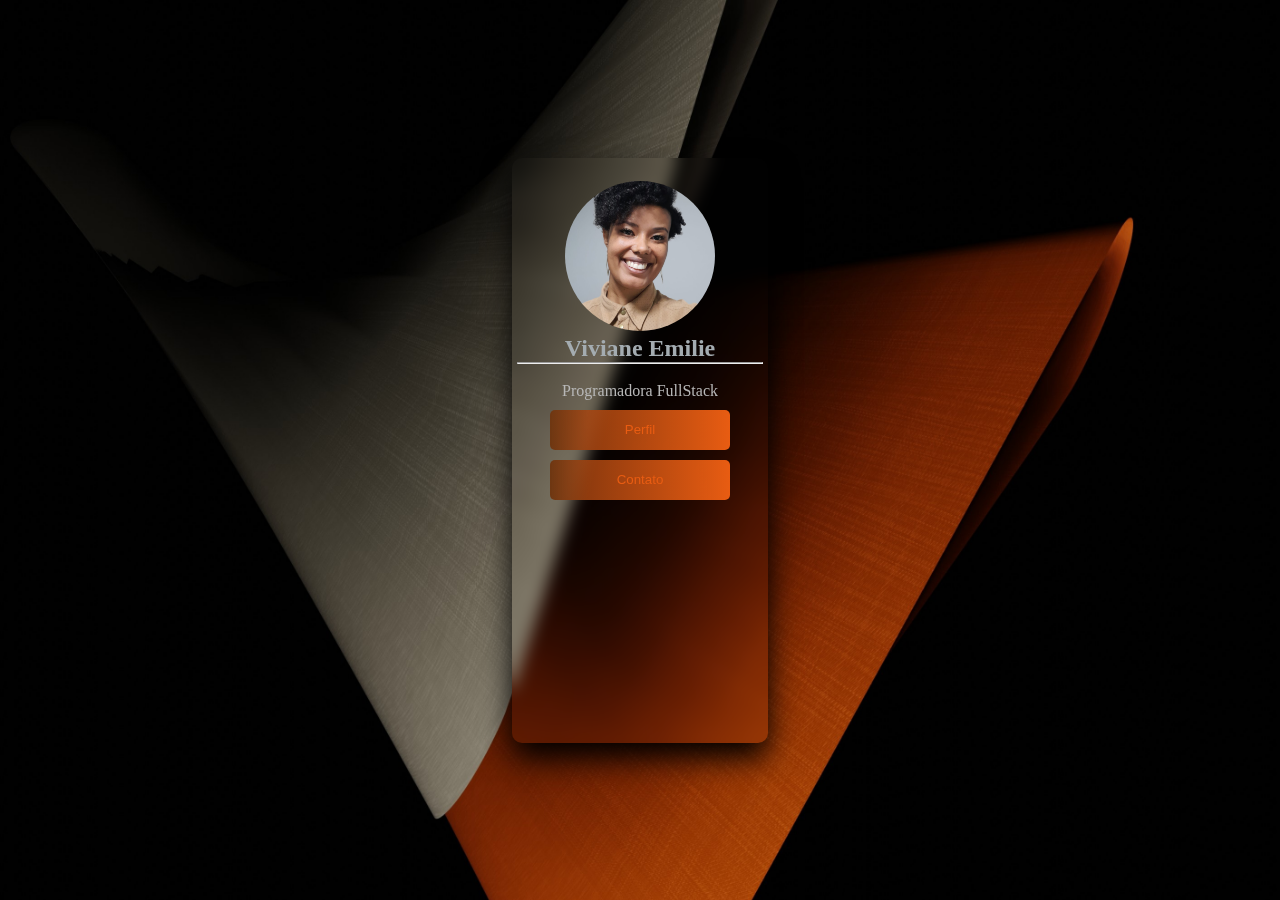
<file: index.html>
<!DOCTYPE html>
<html lang="pt-br">

<head>
    <meta charset="UTF-8">
    <meta http-equiv="X-UA-Compatible" content="IE=edge">
    <meta name="viewport" content="width=device-width, initial-scale=1.0">
    <link rel="stylesheet" href="assets/css/style.css">
    <link rel="preconnect" href="https://fonts.googleapis.com">
    <link rel="preconnect" href="https://fonts.gstatic.com" crossorigin>
    <link href="https://fonts.googleapis.com/css2?family=Roboto:ital,wght@0,300;1,100&display=swap" rel="stylesheet">
    <title>Meu Perfil</title>
</head>

<body>
    <div class="container">



        <div class="contain_two">
            <br>

            <div id="img_firt">

                <img class="config_img" src="assets/img/minha ft.jpg" width="150" hight="100" alt=" minha foto">

            </div>



            <h2 class="titulo">Viviane Emilie</h2>
            <hr>
            <br>
            <p class="artigos">Programadora FullStack</p>





            <nav id="menu">
                <ul>


                    <button class="lt_menu" onclick="window.location.href = 'perfil.html'">Perfil</button>
                    <button class="lt_menu" onclick="window.location.href = 'contato.html'">Contato</button>


                </ul>
            </nav>
            <br>



        </div>

    </div>
    <script src="/assets/js/script.js"></script>
</body>

</html>
</file>
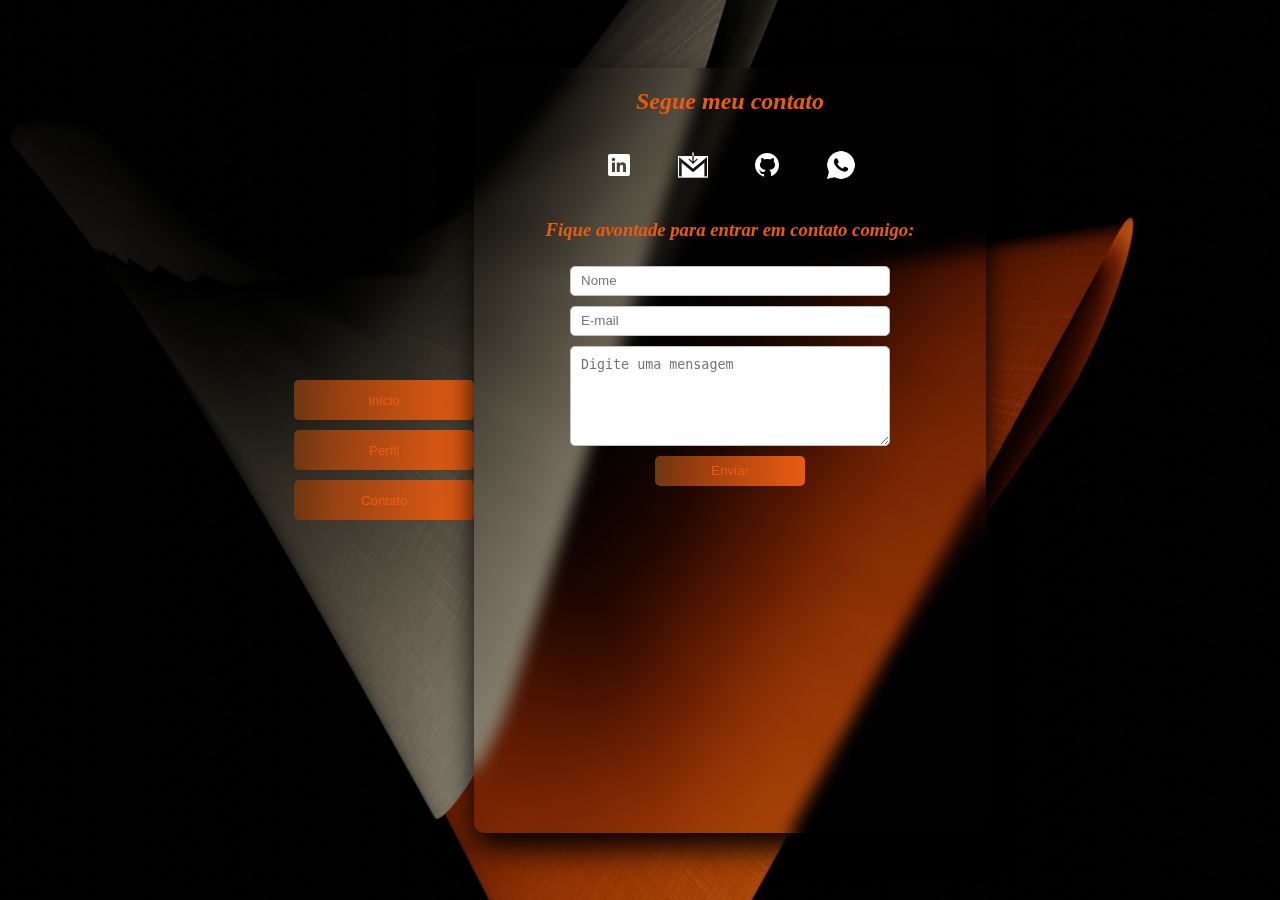
<file: contato.html>
<!DOCTYPE html>
<html lang="pt-br">

<head>
    <meta charset="UTF-8">
    <meta http-equiv="X-UA-Compatible" content="IE=edge">
    <meta name="viewport" content="width=device-width, initial-scale=1.0">
    <link rel="stylesheet" href="assets/css/style.css">
    <link rel="preconnect" href="https://fonts.googleapis.com">
    <link rel="preconnect" href="https://fonts.gstatic.com" crossorigin>
    <link href="https://fonts.googleapis.com/css2?family=Roboto:ital,wght@0,300;1,100&display=swap" rel="stylesheet">
    <title> Contato</title>
</head>

<body>
    <div class="container_ctt">
        <nav id="menu">

            <button class="lt_menu" onclick="window.location.href = 'index.html'">início</button>
            <button class="lt_menu" onclick="window.location.href = 'perfil.html'">Perfil</button>
            <button class="lt_menu" onclick="window.location.href = 'contato.html'">Contato</button>


        </nav>

        <div class="container_form">
            <header>
                <h2 class="tit_sub"> Segue meu contato</h2>
            </header>

            <div class="links_sociais">

                <section>

                    <a href="#00000"><img src="./assets/img/imglinkedin.png"></a>
                    <a href="#00000"><img src="./assets/img/imggmail.png"></a>
                    <a href="#00000"><img src="./assets/img/imgithub.png"></a>
                    <a href="#00000"><img src="./assets/img/imgwhatsapp.png"></a>




                </section>
            </div>
            <h3 class="tit_sub">Fique avontade para entrar em contato comigo:</h3>

            <form>

                <input id="nome" type="nome" name="nome" onkeyup="validarNome()" placeholder="Nome">
                <div id="txtNome"></div>
                
                <input id="email" type="email" name="email" onkeyup="validarEmail()" placeholder="E-mail">
                <div id="txtEmail"></div>
                
                <textarea id="mensagem" name="mensagem" onkeyup="validarAssunto()" placeholder="Digite uma mensagem"></textarea>
                <div id="txtAssunto"></div>
                
                <button class="button_enviar" type="enviar">Enviar</button>

            </form>
        </div>
    </div>
    <script src="/assets/js/script.js"></script>
</body>

</html>
</file>
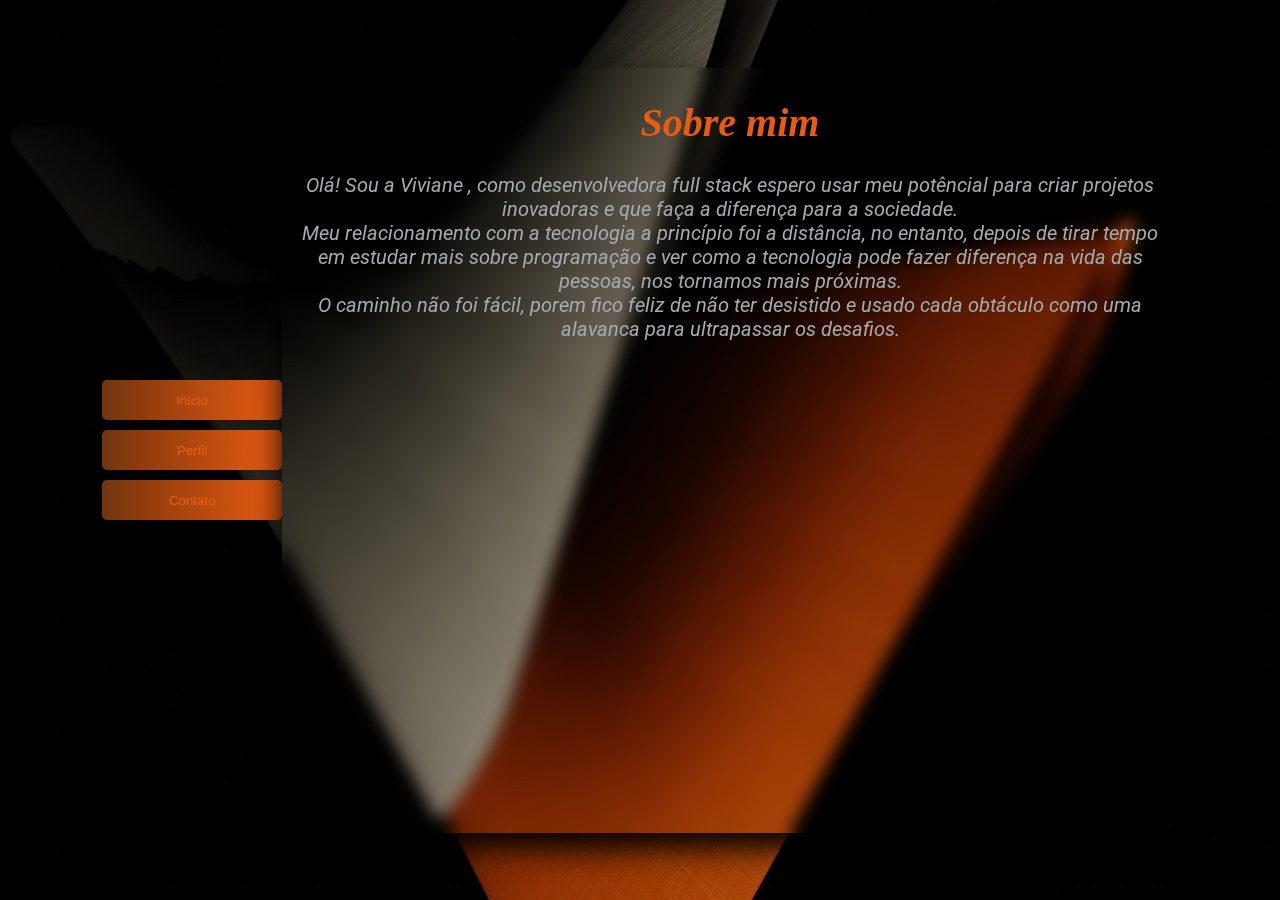
<file: perfil.html>
<!DOCTYPE html>
<html lang="en">

<head>
    <meta charset="UTF-8">
    <meta http-equiv="X-UA-Compatible" content="IE=edge">
    <meta name="viewport" content="width=device-width, initial-scale=1.0">
    <link rel="stylesheet" href="assets/css/style.css">
    <link rel="preconnect" href="https://fonts.googleapis.com">
    <link rel="preconnect" href="https://fonts.gstatic.com" crossorigin>
    <link href="https://fonts.googleapis.com/css2?family=Roboto:ital,wght@0,300;1,100&display=swap" rel="stylesheet">
    <title>Meu perfil</title>
</head>

<body>

    <div class="container_pf">
        <nav>
            <button class="lt_menu" onclick="window.location.href = 'index.html'">início</button>
            <button class="lt_menu" onclick="window.location.href = 'perfil.html'">Perfil</button>
            <button class="lt_menu" onclick="window.location.href = 'contato.html'">Contato</button>

        </nav>
        <div class="container_artig">
            <article id="artigos">

                <h1>Sobre mim</h1>


                <p>
                    Olá! Sou a Viviane , como desenvolvedora full stack espero usar meu potêncial para criar projetos
                    inovadoras
                    e que faça a diferença para a sociedade.<br>
                    Meu relacionamento com a tecnologia a princípio foi a distância, no entanto, depois de tirar tempo
                    em
                    estudar
                    mais sobre programação e ver como a tecnologia
                    pode fazer diferença na vida das pessoas, nos tornamos mais próximas.<br>
                    O caminho não foi fácil, porem fico feliz de não ter desistido e usado cada obtáculo como uma
                    alavanca
                    para
                    ultrapassar os desafios.
                </p>

            </article>
        </div>
    </div>


</body>

</html>
</file>
<file: assets/css/style.css>
/**Estilização da pag INDEX.html**/
* {
    padding: 0;
    margin: 0;
    box-sizing: border-box;
    /* A propriedade CSS nos permite incluir o padding e o 
					border na largura e altura total de um elemento */


}

:root {
    --white-glass: #ffffff80;
    /* Com uma cor branca com 50% de opacidade */
}



.container {
    width: 100vw;
    /* Define que essa classe ocupa toda a largura da tela do navegado */
    height: 100vh;
    /* Define que essa classe ocupa toda a altura da tela do navegado */

    display: flex;
    /* Define a visualização da classe para Flex*/
    justify-content: center;
    /* Centraliza os conteúdos da classe ao seu centro de forma horizontalmente */
    align-items: center;
    /* Centraliza os conteúdos da classe ao seu centro de forma verticalmente */

    background-image: url(/assets/img/imgfundo.jpg);
    /* Define o plano de fundo da classe com uma imagem*/
    background-size: cover;
    /* Define o tamanho do plano de fundo, no caso a imagem será mostrada de forma inteira na classe */
    flex-flow: row wrap;
}

.tela_index {
    width: 750px;
    height: 250px;

    display: flex;
    justify-content: center;
    /* Eixo horizontal */
    align-items: center;
    /* Eixo Vertical */
}

.contain_two {
    /* Define que a Borda da DIV tenha 10px */
    border: 2px;
    justify-content: center;
    text-align: center;
    border-radius: 10px;
    padding: 5px;
    width: 20%;
    height: 65%;
    box-shadow: 0 15px 30px rgba(0, 0, 0);
    /* Prop. que define um filtro que colocará um blur no fundo da classe */
    backdrop-filter: blur(8px);
}

.config_img {
    border-radius: 50%;
    width: 150px;
    height: 150px;
}

/* cor do Titulo e sub titulo*/
.titulo {
    color: #A4ACB1;
}

.artigos {
    color: #b7b7b7;
}

#menu {
    text-decoration: none;
}

/* Estiliza o botão quando o curso passa em cima*/


.lt_menu {
    color: rgba(232, 92, 18, 1);
    text-decoration: none;
}
/* Configurações dos botões*/
button {

    display: block;
    margin: 10px auto;
    height: 40px;
    width: 180px;
    border: none;
    border-radius: 5px;
    background: rgb(110, 55, 18);
    background: linear-gradient(90deg, rgba(110, 55, 18, 1) 0%, rgba(164, 68, 16, 0.8664508039543942) 21%, rgba(232, 92, 18, 1) 100%);
    cursor: pointer;
}


button:hover {
    opacity: 0.5;
}
button:active{
    opacity: 0.8;
}
 input,textarea{
     display: block;
 }



/***Estilização da camada PERFIL***/


.container_pf {
    width: 100vw;
    height: 100vh;

    display: flex;
    justify-content: center;
    align-items: center;

    background-image: url(/assets/img/imgfundo.jpg);
    background-size: cover;
    flex-flow: row wrap;
}


.tela_pf {
    width: 750px;
    height: 250px;

    display: flex;
    justify-content: center;
    align-items: center;
}

#artigos p {
    font-family: 'Roboto', sans-serif;
    font-size: 20px;
    font-style: italic;
    color: #A4ACB1;

}

#artigos h1 {

    font-size: 40px;
    font-style: italic;
    color: rgba(232, 92, 18, 1);
    padding: 3%;
}


#artigos p:hover {
    font-size: 30px;
    font-weight: 100%;


}

.container_artig:root {
    --white-glass: #ffffff80;
}

.container_artig {

    border: 2px;
    justify-content: center;
    text-align: center;
    border-radius: 20px;
    padding: 5px;
    width: 70%;
    height: 85%;
    box-shadow: 0 15px 30px rgba(0, 0, 0);
    backdrop-filter: blur(8px);
}

/****Estilização da camada CONTATO****/

.container_form:root {
    --white-glass: #ffffff80;
}

.container_ctt {
    width: 100vw;
    height: 100vh;

    display: flex;
    justify-content: center;
    align-items: center;

    background-image: url(/assets/img/imgfundo.jpg);
    background-size: cover;
    flex-flow: row wrap;
}

.tela_ctt {
    width: 750px;
    height: 250px;

    display: flex;
    justify-content: center;
    align-items: center;
}
/*Estilização da DIV parte formulario*/
.container_form {

    border: 2px;
    justify-content: center;
    text-align: center;
    border-radius: 10px;
    padding: 5px;
    width: 40%;
    height: 85%;
    box-shadow: 0 15px 30px rgba(0, 0, 0);
    backdrop-filter: blur(8px);
}
/*Estilização da Div das img's links sociais*/
.links_sociais {
    display: flex;
    justify-content: center;
    align-items: center;
}

.links_sociais img {
    height: 30px;
    margin: 20px;
}


input,
textarea {
    min-width: 320px;
    display: block;
    margin: 0 auto;
    border-radius: 5px;
    border: 1px solid #c1c1c1;
    margin-top: 10px;
    height: 30px;
    padding-left: 10px;
    outline-color: rgba(232, 92, 18, 1);
}

.tit_sub {
    font-style: italic;
    color: rgba(232, 92, 18, 1);
    padding: 3%;

}

textarea {
    height: 100px;
    padding: 10px;
}



.button_enviar {
    display: block;
    margin: 10px auto;
    height: 30px;
    width: 150px;
    border: none;
    border-radius: 5px;
    background: rgb(110, 55, 18);
    background: linear-gradient(90deg, rgba(110, 55, 18, 1) 0%, rgba(164, 68, 16, 0.8664508039543942) 21%, rgba(232, 92, 18, 1) 100%);
    cursor: pointer;
    color: rgba(232, 92, 18, 1);

}

.button_enviar:hover {
    opacity: 0.5;
}
</file>
